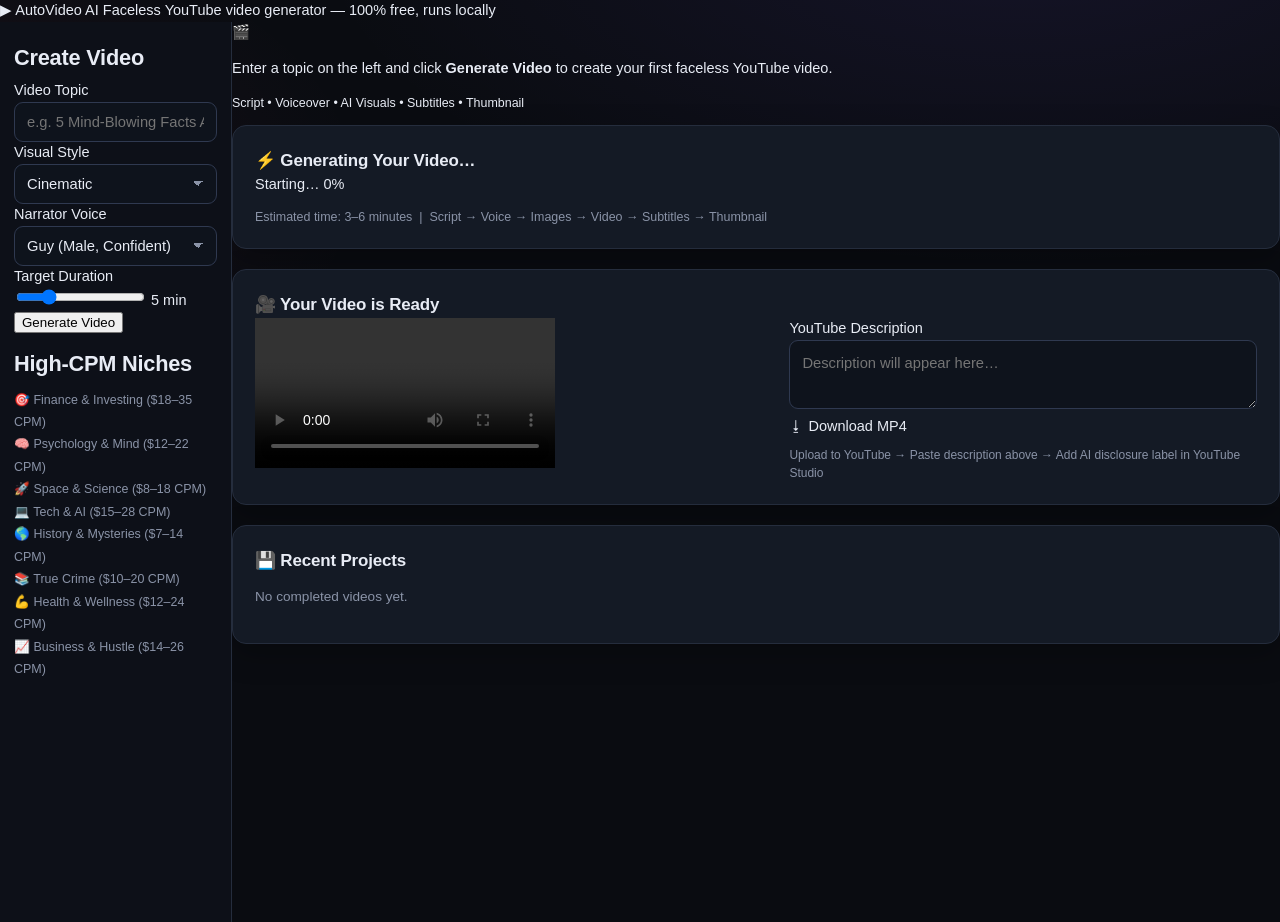
<file: static/index.html>
<!DOCTYPE html>
<html lang="en">
<head>
  <meta charset="UTF-8">
  <meta name="viewport" content="width=device-width, initial-scale=1.0">
  <title>AutoVideo AI — Faceless YouTube Generator</title>
  <link rel="stylesheet" href="/static/style.css">
</head>
<body>

<header>
  <span class="logo">&#9654; AutoVideo AI</span>
  <span class="tagline">Faceless YouTube video generator &mdash; 100% free, runs locally</span>
</header>

<div class="app">

  <!-- ── Sidebar / Controls ── -->
  <aside class="sidebar">
    <h2>Create Video</h2>

    <form id="gen-form">

      <div>
        <label for="topic">Video Topic</label>
        <input
          type="text"
          id="topic"
          placeholder="e.g. 5 Mind-Blowing Facts About Black Holes"
          autocomplete="off"
          required
        >
      </div>

      <div>
        <label for="style">Visual Style</label>
        <select id="style">
          <option value="cinematic">Cinematic</option>
          <option value="documentary">Documentary</option>
          <option value="cyberpunk">Cyberpunk</option>
          <option value="minimalist">Minimalist</option>
          <option value="dramatic">Dramatic</option>
          <option value="epic">Epic</option>
          <option value="educational">Educational</option>
          <option value="mystery">Mystery</option>
          <option value="futuristic">Futuristic</option>
          <option value="nature">Nature</option>
        </select>
      </div>

      <div>
        <label for="voice">Narrator Voice</label>
        <select id="voice">
          <!-- Populated by JS from /api/voices -->
          <option value="en-US-GuyNeural">Guy (Male, Confident)</option>
        </select>
      </div>

      <div>
        <label>Target Duration</label>
        <div class="duration-row">
          <input type="range" id="duration" min="3" max="12" value="5" step="1">
          <span id="duration-label">5 min</span>
        </div>
      </div>

      <button type="submit" class="btn-generate" id="generate-btn">
        Generate Video
      </button>

      <div id="error-msg" class="error-msg" style="display:none"></div>

    </form>

    <!-- Quick niche guide -->
    <div style="margin-top:8px">
      <h2 style="margin-bottom:8px">High-CPM Niches</h2>
      <div style="font-size:.78rem;color:var(--muted);line-height:1.8">
        &#127919; Finance &amp; Investing ($18–35 CPM)<br>
        &#129504; Psychology &amp; Mind ($12–22 CPM)<br>
        &#128640; Space &amp; Science ($8–18 CPM)<br>
        &#128187; Tech &amp; AI ($15–28 CPM)<br>
        &#127758; History &amp; Mysteries ($7–14 CPM)<br>
        &#128218; True Crime ($10–20 CPM)<br>
        &#128170; Health &amp; Wellness ($12–24 CPM)<br>
        &#128200; Business &amp; Hustle ($14–26 CPM)
      </div>
    </div>
  </aside>

  <!-- ── Main Panel ── -->
  <main class="main">

    <!-- Welcome -->
    <div id="welcome">
      <div class="big">&#127916;</div>
      <p>Enter a topic on the left and click <strong>Generate Video</strong> to create your first faceless YouTube video.</p>
      <p style="font-size:.78rem;margin-top:4px">Script &bull; Voiceover &bull; AI Visuals &bull; Subtitles &bull; Thumbnail</p>
    </div>

    <!-- Progress -->
    <div class="card" id="progress-section">
      <h3>&#9889; Generating Your Video&hellip;</h3>
      <div class="progress-bar-track">
        <div class="progress-bar-fill" id="progress-fill" style="width:0%"></div>
      </div>
      <div class="progress-info">
        <span class="step-label" id="step-label">Starting&hellip;</span>
        <span id="progress-pct">0%</span>
      </div>
      <div style="margin-top:12px;font-size:.78rem;color:var(--muted)">
        Estimated time: 3–6 minutes &nbsp;|&nbsp; Script &#8594; Voice &#8594; Images &#8594; Video &#8594; Subtitles &#8594; Thumbnail
      </div>
    </div>

    <!-- Result -->
    <div class="card" id="result-section">
      <h3>&#127909; Your Video is Ready</h3>
      <div class="result-grid">
        <div>
          <video id="result-video" controls preload="metadata"></video>
        </div>
        <div class="result-meta">
          <h2 id="result-title"></h2>
          <div class="tags" id="result-tags"></div>

          <label>YouTube Description</label>
          <textarea id="result-desc" readonly placeholder="Description will appear here&hellip;"></textarea>

          <span class="disclosure-badge" id="result-disclosure" style="display:none"></span>

          <a class="btn-download" id="download-btn" href="#" download>
            &#11123; Download MP4
          </a>
          <div style="margin-top:8px;font-size:.75rem;color:var(--muted)">
            Upload to YouTube &rarr; Paste description above &rarr; Add AI disclosure label in YouTube Studio
          </div>
        </div>
      </div>
    </div>

    <!-- Projects gallery -->
    <div class="card" id="projects-section">
      <h3>&#128190; Recent Projects</h3>
      <div class="grid" id="projects-grid">
        <p style="color:var(--muted);font-size:.85rem">No completed videos yet.</p>
      </div>
    </div>

  </main>
</div>

<script src="/static/app.js"></script>
</body>
</html>
</file>
<file: static/style.css>
/* ── AI Studio — Creator Studio theme ─────────────────────────── */
:root{
  --bg:#0a0c11; --sidebar:#0d1018; --card:#141a25; --card-2:#1a2130;
  --border:#252d3d; --border-2:#2f3950;
  --text:#e8ecf5; --muted:#8a93a7; --faint:#5c6377;
  --accent:#7c5cff; --accent-2:#ff5ca8; --cyan:#34d3ff;
  --grad:linear-gradient(135deg,#7c5cff 0%,#b14bf0 55%,#ff5ca8 100%);
  --grad-soft:linear-gradient(135deg,rgba(124,92,255,.18),rgba(255,92,168,.14));
  --good:#22c55e; --danger:#ff5c6c; --warn:#ffb020; --youtube:#ff3b30;
  --r:14px; --r-sm:9px;
}
*{box-sizing:border-box}
html,body{margin:0;padding:0}
body{
  font-family:'Inter',-apple-system,Segoe UI,Roboto,sans-serif;
  background:
    radial-gradient(1200px 600px at 80% -10%,rgba(124,92,255,.10),transparent 60%),
    radial-gradient(900px 500px at -10% 20%,rgba(255,92,168,.07),transparent 55%),
    var(--bg);
  color:var(--text); font-size:14.5px; line-height:1.5; min-height:100vh;
}
a{color:inherit;text-decoration:none}
h1,h2,h3{margin:0;font-weight:700;letter-spacing:-.01em}

/* ── App shell ───────────────────────────────────────────────── */
.app{display:flex;min-height:100vh}

.sidebar{
  width:232px;flex-shrink:0;background:var(--sidebar);
  border-right:1px solid var(--border);
  display:flex;flex-direction:column;gap:6px;padding:20px 14px;
  position:sticky;top:0;height:100vh;
}
.brand{display:flex;align-items:center;gap:10px;padding:6px 8px 18px}
.brand-mark{
  width:34px;height:34px;border-radius:9px;background:var(--grad);
  display:grid;place-items:center;color:#fff;font-size:13px;
  box-shadow:0 6px 18px rgba(124,92,255,.45);
}
.brand-name{font-weight:800;font-size:1.12rem;letter-spacing:-.02em}
.side-nav{display:flex;flex-direction:column;gap:4px}
.nav-item{
  display:flex;align-items:center;gap:11px;padding:10px 12px;border-radius:10px;
  color:var(--muted);font-weight:600;font-size:.92rem;transition:.15s;
}
.nav-item span{font-size:1rem;width:18px;text-align:center}
.nav-item:hover{background:#171d29;color:var(--text)}
.nav-item.active{background:var(--grad-soft);color:#fff;border:1px solid var(--border-2)}
.side-foot{margin-top:auto;padding:8px;display:flex;flex-direction:column;gap:8px}
.badge-free{
  font-size:.72rem;color:var(--muted);text-align:center;padding:8px;
  border:1px dashed var(--border-2);border-radius:9px;
}
.restart-btn{
  width:100%;padding:9px 12px;border-radius:9px;border:1px solid var(--border-2);
  background:transparent;color:var(--muted);font-size:.78rem;font-weight:600;
  cursor:pointer;display:flex;align-items:center;justify-content:center;gap:6px;
  transition:background .15s,color .15s,border-color .15s;
}
.restart-btn:hover{background:#1e2840;color:var(--text);border-color:var(--accent)}
.restart-btn.loading{opacity:.6;cursor:not-allowed;color:var(--accent)}

/* ── Main / topbar ───────────────────────────────────────────── */
.main{flex:1;min-width:0}
.topbar{
  display:flex;align-items:center;justify-content:space-between;gap:16px;
  padding:22px 30px;border-bottom:1px solid var(--border);
  position:sticky;top:0;z-index:20;backdrop-filter:blur(8px);
  background:rgba(10,12,17,.72);
}
.topbar h1{font-size:1.4rem}
.topbar-sub{margin:3px 0 0;color:var(--muted);font-size:.85rem}
.topbar-cta{
  padding:9px 16px;border-radius:10px;font-weight:600;font-size:.85rem;
  border:1px solid var(--border-2);background:var(--card);color:var(--text);
}
.topbar-cta:hover{border-color:var(--accent)}

.canvas{max-width:1000px;margin:0 auto;padding:26px 30px 60px}

/* ── Cards / panels ──────────────────────────────────────────── */
.form-card,.card{
  background:var(--card);border:1px solid var(--border);border-radius:var(--r);
  padding:22px;margin-bottom:20px;box-shadow:0 10px 30px rgba(0,0,0,.25);
}
.panel{
  background:var(--card-2);border:1px solid var(--border);border-radius:var(--r);
  padding:16px 18px;margin-bottom:16px;
}
.panel:last-of-type{margin-bottom:8px}
.panel-accent{border-color:rgba(124,92,255,.45);background:linear-gradient(180deg,rgba(124,92,255,.07),var(--card-2))}
.panel-title{
  display:flex;align-items:center;gap:10px;font-weight:700;font-size:.95rem;
  margin-bottom:14px;color:#fff;
}
.step-dot{
  width:24px;height:24px;border-radius:7px;background:var(--grad);color:#fff;
  display:grid;place-items:center;font-size:.78rem;font-weight:800;flex-shrink:0;
  box-shadow:0 4px 12px rgba(124,92,255,.4);
}

/* ── Fields ──────────────────────────────────────────────────── */
.field{margin-bottom:14px}
.field:last-child{margin-bottom:0}
.field>label{display:block;font-weight:600;font-size:.86rem;margin-bottom:6px;color:#d6dcea}
.field small{color:var(--muted);font-weight:400;font-size:.76rem}
.req{color:var(--accent-2)}

input[type=text],input[type=number],select,textarea{
  width:100%;padding:11px 12px;background:#0e131c;color:var(--text);
  border:1px solid var(--border-2);border-radius:var(--r-sm);font-size:.92rem;
  font-family:inherit;transition:.15s;
}
textarea{line-height:1.55;resize:vertical}
input:focus,select:focus,textarea:focus{
  outline:none;border-color:var(--accent);box-shadow:0 0 0 3px rgba(124,92,255,.18);
}
input[type=file]{padding:9px;background:#0e131c;border:1px dashed var(--border-2);
  border-radius:var(--r-sm);color:var(--muted);font-size:.84rem;cursor:pointer}
select{appearance:none;background-image:linear-gradient(45deg,transparent 50%,var(--muted) 50%),linear-gradient(135deg,var(--muted) 50%,transparent 50%);
  background-position:calc(100% - 18px) 50%,calc(100% - 13px) 50%;background-size:5px 5px,5px 5px;background-repeat:no-repeat;padding-right:34px}

.grid-2{display:grid;grid-template-columns:1fr 1fr;gap:14px}
.grid-2 .span-2{grid-column:span 2}
.inline-row{display:flex;gap:8px;align-items:center;flex-wrap:wrap}
.inline-row select{flex:1;min-width:180px}
.dur-row input[type=number]{width:64px;text-align:center;flex:0 0 auto}
.dur-row .unit{color:var(--muted);font-size:.85rem}
.dur-words{color:var(--accent);font-size:.78rem;font-weight:600;white-space:nowrap;margin-left:4px}

/* ── Toggle rows / switches ──────────────────────────────────── */
.toggle-row{display:flex;align-items:center;justify-content:space-between;gap:14px}
.toggle-row>label:first-child{margin-bottom:0;flex:1}
.toggle-row small{display:block;margin-top:2px}
.hero-toggle{
  border:1px solid rgba(124,92,255,.4);border-radius:11px;padding:12px 14px;
  background:rgba(124,92,255,.06);margin-bottom:14px;
}
.pill-rec{
  display:inline-block;font-size:.64rem;font-weight:800;letter-spacing:.04em;
  background:var(--grad);color:#fff;padding:2px 7px;border-radius:20px;margin-left:4px;vertical-align:middle;
}
.switch{position:relative;display:inline-block;width:46px;height:26px;flex-shrink:0}
.switch input{opacity:0;width:0;height:0}
.slider{position:absolute;inset:0;cursor:pointer;background:#2a3344;border-radius:26px;transition:.2s}
.slider:before{content:"";position:absolute;height:20px;width:20px;left:3px;top:3px;background:#fff;border-radius:50%;transition:.2s}
input:checked+.slider{background:var(--grad)}
input:checked+.slider:before{transform:translateX(20px)}

/* ── Buttons ─────────────────────────────────────────────────── */
.button-row{display:flex;gap:12px;margin-top:18px}
.btn-primary,.btn-secondary{padding:13px 20px;border-radius:11px;font-weight:700;font-size:.95rem;cursor:pointer;border:none;transition:.15s;font-family:inherit}
.btn-primary{flex:1;background:var(--grad);color:#fff;box-shadow:0 8px 24px rgba(124,92,255,.4)}
.btn-primary:hover{filter:brightness(1.08);transform:translateY(-1px)}
.btn-primary:disabled{opacity:.6;cursor:default;transform:none}
.btn-secondary{background:var(--card);color:var(--text);border:1px solid var(--border-2)}
.btn-secondary:hover{border-color:var(--accent);color:#fff}
.btn-danger{background:#2a1216;color:#ff8a93;border:1px solid #5a2630;padding:9px 16px;border-radius:9px;font-size:.85rem;cursor:pointer;font-weight:600}
.btn-danger:hover{background:#3a1820}
.btn-youtube{width:100%;margin-top:8px;padding:12px;border-radius:11px;font-weight:700;cursor:pointer;
  background:rgba(255,59,48,.12);color:#ff6157;border:1px solid rgba(255,59,48,.55)}
.btn-youtube:hover{background:rgba(255,59,48,.2)}

/* ── Trends / errors ─────────────────────────────────────────── */
#trends-panel{margin-top:16px;border-top:1px solid var(--border);padding-top:14px}
#trends-panel h3{font-size:.95rem;margin-bottom:8px}
#trends-list{list-style:none;margin:0;padding:0;display:flex;flex-direction:column;gap:6px}
#trends-list li{padding:10px 12px;background:var(--card-2);border:1px solid var(--border);border-radius:9px;cursor:pointer;font-size:.88rem}
#trends-list li:hover{border-color:var(--accent);background:#1c2434}
.error-box{margin-top:14px;padding:12px 14px;border-radius:10px;background:rgba(255,92,108,.1);border:1px solid rgba(255,92,108,.5);color:#ff8a93;font-size:.88rem}

/* ── Progress ────────────────────────────────────────────────── */
.progress-track{height:12px;background:#0e131c;border-radius:20px;overflow:hidden;margin:14px 0 8px;border:1px solid var(--border)}
.progress-fill{height:100%;width:0;background:var(--grad);border-radius:20px;transition:width .4s}
.progress-meta{display:flex;justify-content:space-between;font-size:.85rem}
.progress-meta #step-label{color:var(--text)}
.progress-meta #pct-label{color:var(--accent);font-weight:700}
.hint{color:var(--muted);font-size:.78rem;margin:10px 0 0}

/* ── Edit paragraphs ─────────────────────────────────────────── */
#edit-paragraphs textarea{margin-top:4px}
.subtitle{color:var(--muted);font-size:.85rem;margin:6px 0 12px}

/* ── Result ──────────────────────────────────────────────────── */
.result-grid{display:grid;grid-template-columns:minmax(0,1.1fr) minmax(0,1fr);gap:20px}
.video-col video{width:100%;border-radius:12px;background:#000;border:1px solid var(--border)}
.meta-title{font-weight:700;font-size:1.05rem;margin-bottom:10px}
.copy-row{display:flex;flex-wrap:wrap;gap:6px;margin-bottom:10px}
.btn-copy{padding:7px 12px;font-size:.78rem;border-radius:8px;background:var(--card-2);border:1px solid var(--border-2);color:var(--text);cursor:pointer}
.btn-copy:hover{border-color:var(--accent)}
.meta-col textarea{margin-bottom:8px;font-size:.84rem}

/* ── Risky-niche warning ─────────────────────────────────────── */
.niche-warning{font-size:.8rem;color:#ffcf66;margin-top:8px;padding:8px 12px;border:1px solid #8a6516;border-left:3px solid var(--warn);background:rgba(255,176,32,.08);border-radius:8px;line-height:1.4}
.niche-warning strong{color:#ffd980}

/* ── Compliance panel ────────────────────────────────────────── */
.compliance-panel{margin:10px 0;padding:12px 14px;border:1px solid var(--border-2);border-radius:11px;background:#0e131c}
.compliance-panel.has-critical{border-color:var(--danger)}
.compliance-head{display:flex;justify-content:space-between;align-items:center;font-size:.84rem;font-weight:700;margin-bottom:8px}
.compliance-score{font-size:.74rem;font-weight:700}
.compliance-score.good{color:var(--good)}
.compliance-score.bad{color:#ff8a93}
.compliance-list{list-style:none;margin:0;padding:0}
.compliance-list li{display:flex;gap:9px;align-items:flex-start;padding:5px 0;border-top:1px solid rgba(255,255,255,.05)}
.compliance-list li:first-child{border-top:none}
.compliance-list .cc-icon{font-weight:700;width:15px;flex-shrink:0;text-align:center}
.compliance-list .cc-body{display:flex;flex-direction:column}
.compliance-list .cc-body strong{font-size:.81rem;font-weight:600}
.compliance-list .cc-body small{font-size:.73rem;color:var(--muted)}
.compliance-list .cc-ok .cc-icon{color:var(--good)}
.compliance-list .cc-crit .cc-icon{color:var(--danger)}
.compliance-list .cc-warn .cc-icon{color:var(--warn)}
.compliance-list .cc-crit .cc-body strong{color:#ff8a93}

/* ── Disclosure note ─────────────────────────────────────────── */
.disclosure-note{font-size:.76rem;color:var(--muted);margin-top:10px;padding:8px 12px;border-left:3px solid var(--youtube);background:rgba(255,59,48,.06);border-radius:0 8px 8px 0}

/* ── Responsive ──────────────────────────────────────────────── */
@media(max-width:860px){
  .sidebar{position:fixed;left:-240px;transition:.2s;z-index:50}
  .main{margin-left:0}
  .grid-2{grid-template-columns:1fr}
  .grid-2 .span-2{grid-column:span 1}
  .result-grid{grid-template-columns:1fr}
  .canvas,.topbar{padding-left:18px;padding-right:18px}
}
</file>
